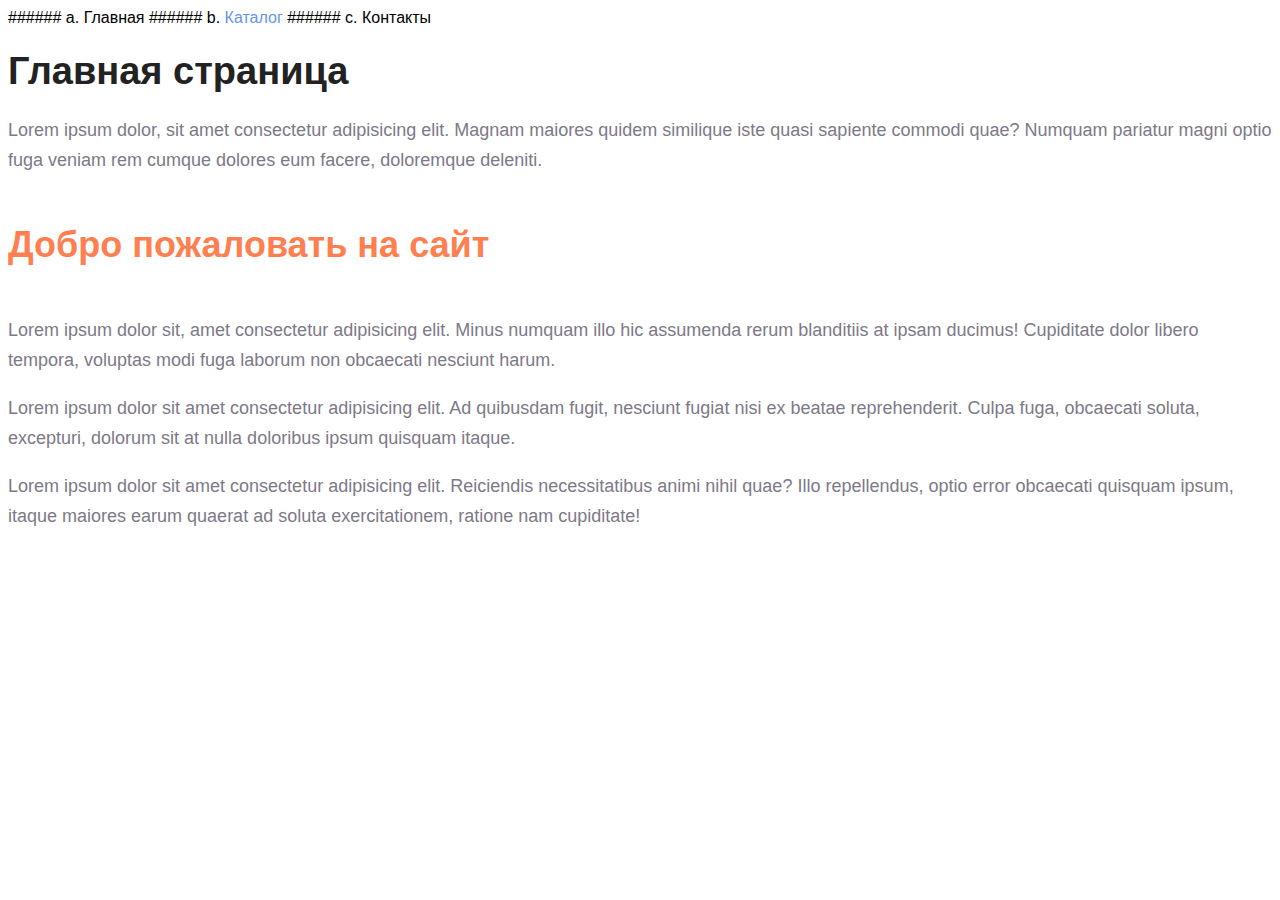
<file: index.html>
<!DOCTYPE html>
<html lang="ru">

<head>
    <meta charset="UTF-8">
    <meta name="viewport" content="width=device-width, initial-scale=1.0">
    <title>Главная</title>
    <link rel="stylesheet" href="style.css">
</head>

<body>
    <nav>
        ###### a. Главная ###### b. <a href="/catalog/catalog.html" class="a_nav">Каталог</a> ###### c. Контакты
    </nav>
    <h1 class="heading">Главная страница</h1>

    <p class="paragraph">Lorem ipsum dolor, sit amet consectetur adipisicing elit. Magnam maiores quidem similique iste quasi sapiente commodi quae? Numquam pariatur magni optio fuga veniam rem cumque dolores eum facere, doloremque deleniti.</p>

    <h2 class="subheading">Добро пожаловать на сайт</h2>

    <p class="paragraph">Lorem ipsum dolor sit, amet consectetur adipisicing elit. Minus numquam illo hic assumenda rerum blanditiis at ipsam ducimus! Cupiditate dolor libero tempora, voluptas modi fuga laborum non obcaecati nesciunt harum.</p>

    <p class="paragraph">Lorem ipsum dolor sit amet consectetur adipisicing elit. Ad quibusdam fugit, nesciunt fugiat nisi ex beatae reprehenderit. Culpa fuga, obcaecati soluta, excepturi, dolorum sit at nulla doloribus ipsum quisquam itaque.</p>

    <p class="paragraph">Lorem ipsum dolor sit amet consectetur adipisicing elit. Reiciendis necessitatibus animi nihil quae? Illo repellendus, optio error obcaecati quisquam ipsum, itaque maiores earum quaerat ad soluta exercitationem, ratione nam cupiditate!</p>


</body>

</html>
</file>
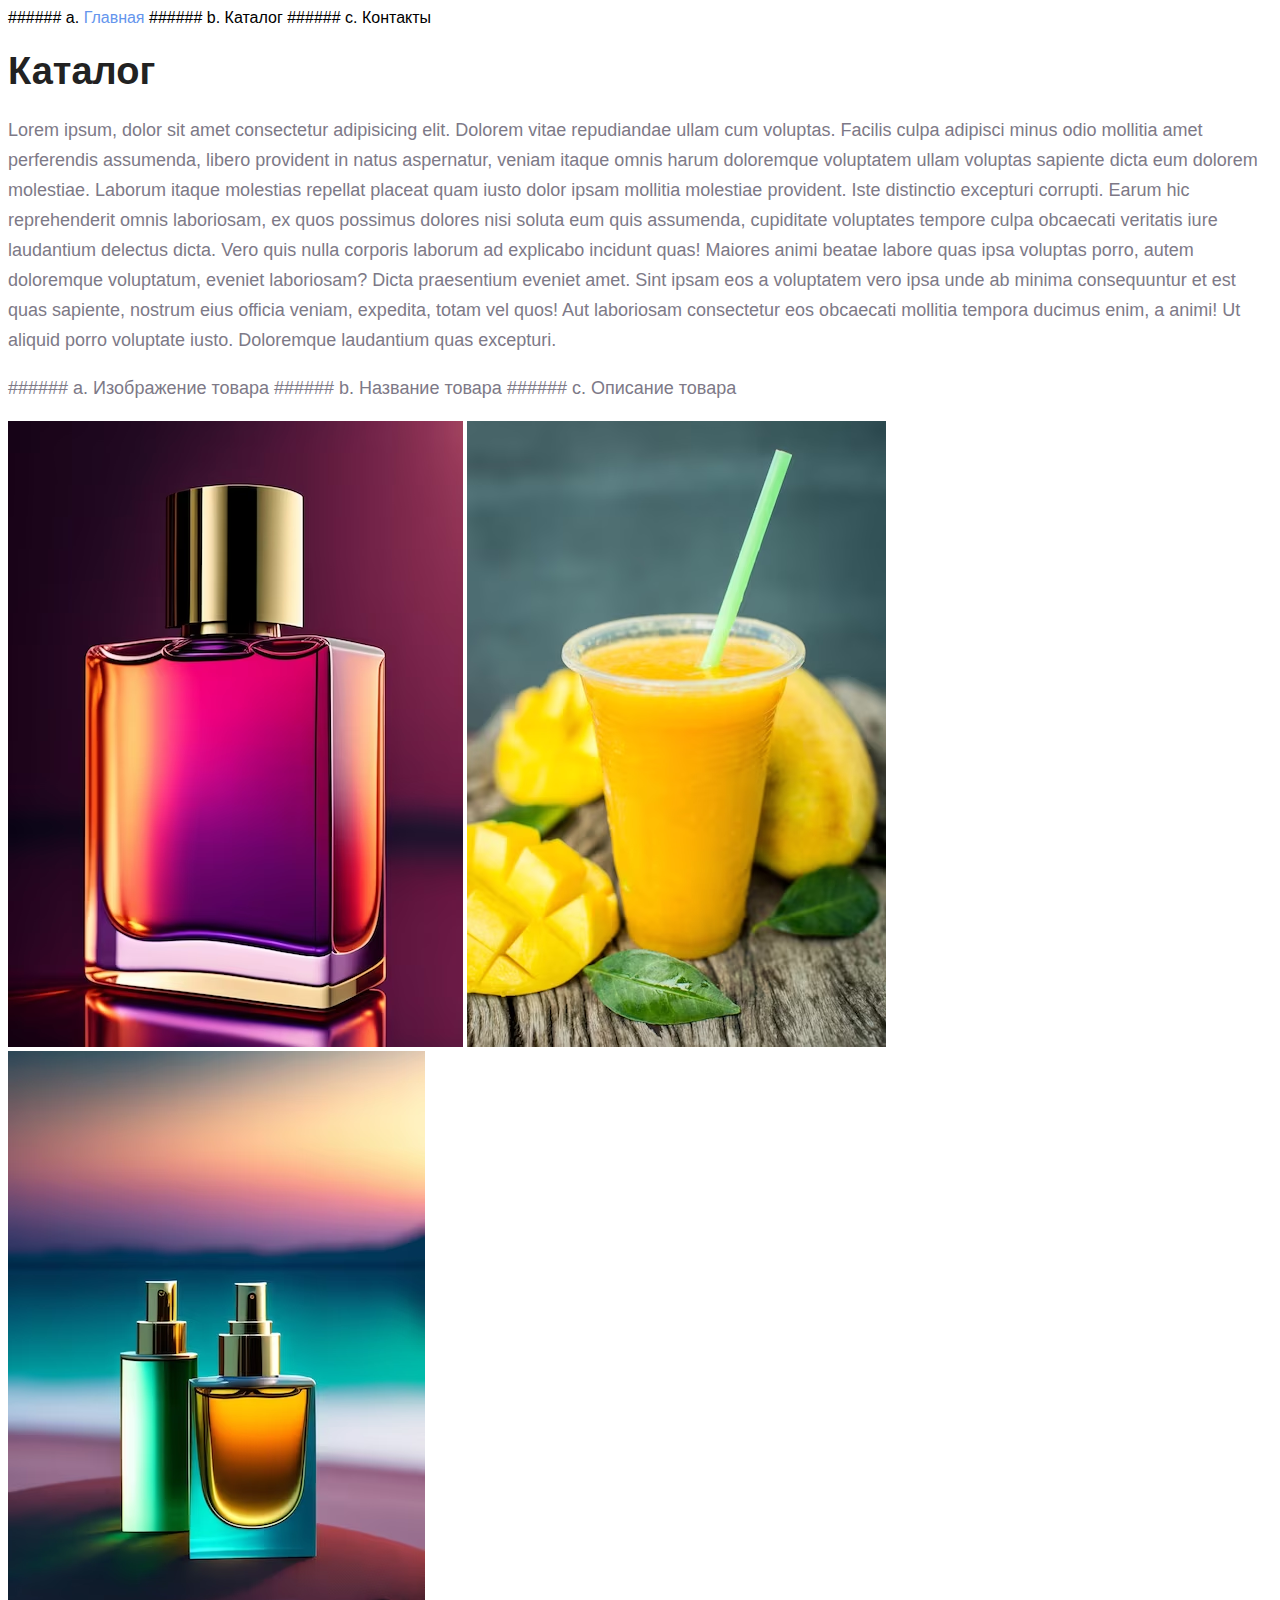
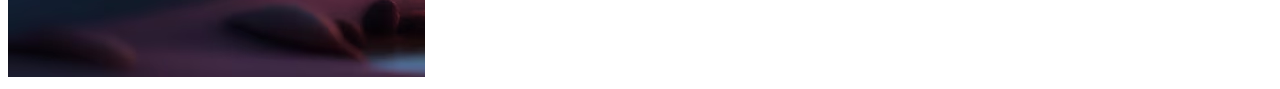
<file: catalog/catalog.html>
<!DOCTYPE html>
<html lang="ru">

<head>
    <meta charset="UTF-8">
    <meta name="viewport" content="width=device-width, initial-scale=1.0">
    <title>Каталог</title>
    <link rel="stylesheet" href="/style.css">
</head>

<body>

    <nav>
        ###### a. <a href="/index.html" class="a_nav">Главная</a> ###### b. Каталог ###### c. Контакты
    </nav>

    <h1 class="heading">Каталог</h1>
    <p class="paragraph">Lorem ipsum, dolor sit amet consectetur adipisicing elit. Dolorem vitae repudiandae ullam cum voluptas. Facilis culpa adipisci minus odio mollitia amet perferendis assumenda, libero provident in natus aspernatur, veniam itaque omnis harum doloremque
        voluptatem ullam voluptas sapiente dicta eum dolorem molestiae. Laborum itaque molestias repellat placeat quam iusto dolor ipsam mollitia molestiae provident. Iste distinctio excepturi corrupti. Earum hic reprehenderit omnis laboriosam, ex quos
        possimus dolores nisi soluta eum quis assumenda, cupiditate voluptates tempore culpa obcaecati veritatis iure laudantium delectus dicta. Vero quis nulla corporis laborum ad explicabo incidunt quas! Maiores animi beatae labore quas ipsa voluptas
        porro, autem doloremque voluptatum, eveniet laboriosam? Dicta praesentium eveniet amet. Sint ipsam eos a voluptatem vero ipsa unde ab minima consequuntur et est quas sapiente, nostrum eius officia veniam, expedita, totam vel quos! Aut laboriosam
        consectetur eos obcaecati mollitia tempora ducimus enim, a animi! Ut aliquid porro voluptate iusto. Doloremque laudantium quas excepturi.</p>

    <p class="paragraph">###### a. Изображение товара ###### b. Название товара ###### c. Описание товара </p>
    <img src="/img/bottle-perfume-with-purple-background-word-perfume-it_1340-37478.avif" alt="img1">
    <img src="/img/mango-shake-fresh-tropical-fruit-smoothies_501050-963.avif" alt="img2">
    <img src="/img/three-bottles-perfume-are-table-by-ocean_1340-38013.avif" alt="img3">
</body>

</html>
</file>
<file: style.css>
body {
    font-family: sans-serif;
}

.a_nav {
    text-decoration: none;
    color: cornflowerblue;
    font-size: 16px;
    line-height: 20px;
}

.heading {
    color: #222222;
    font-size: 38px;
    line-height: 36px;
    font-weight: bold;
}

.paragraph {
    font-style: normal;
    font-weight: 300;
    font-size: 18px;
    line-height: 30px;
    color: #7D7987;
}

.subheading {
    color: coral;
    font-style: normal;
    font-weight: 700;
    font-size: 36px;
    line-height: 80px;
}
</file>
